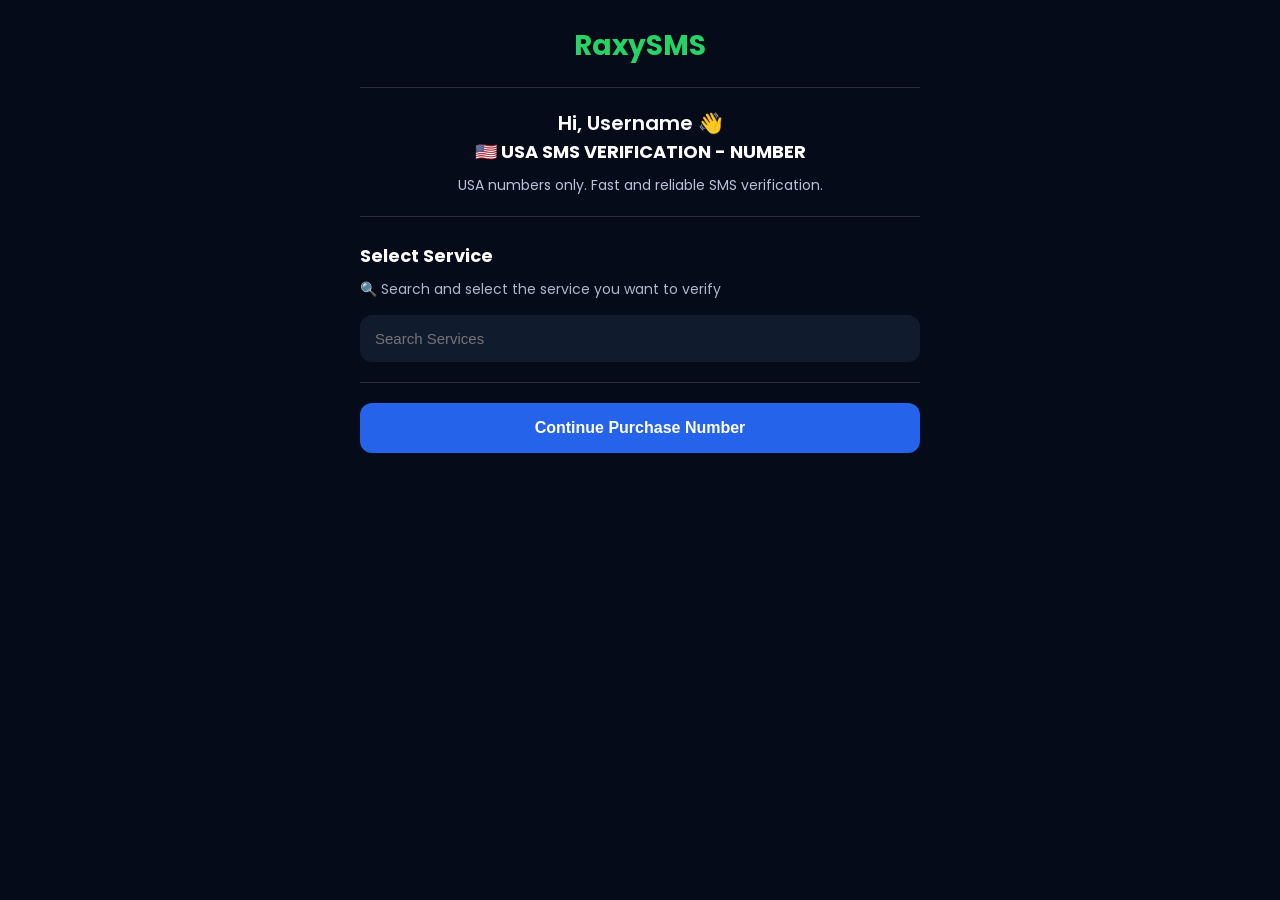
<file: usa-numbers.html>
<!DOCTYPE html>
<html lang="en">
<head>
    <meta charset="UTF-8">
    <meta name="viewport" content="width=device-width, initial-scale=1.0">

    <title>RaxySMS - USA Numbers</title>

    <link rel="stylesheet" href="usa-numbers.css">

    <link href="https://fonts.googleapis.com/css2?family=Poppins:wght@400;500;600;700&display=swap" rel="stylesheet">

</head>

<body>


<div class="usa-container">


    <!-- Header -->

    <div class="logo">
        RaxySMS
    </div>


    <div class="divider"></div>



    <!-- User Greeting -->

    <div class="welcome">

        <h2>
            Hi, <span id="username">Username</span> 👋
        </h2>

    </div>



    <!-- USA Number Info -->

    <div class="usa-info">

        <h1>
            🇺🇸 USA SMS VERIFICATION - NUMBER
        </h1>

        <p>
            USA numbers only. Fast and reliable SMS verification.
        </p>

    </div>



    <div class="divider"></div>



    <!-- Service Search Section -->


    <div class="service-section">


        <h3>
            Select Service
        </h3>


        <p>
            🔍 Search and select the service you want to verify
        </p>



        <input 
        type="text"
        id="searchServices"
        placeholder="Search Services"
        >



        <!-- Search Results -->

        <div id="serviceResults">

            <!-- Services will load here from Firebase -->

        </div>


    </div>




    <!-- Selected Service -->

    <div id="selectedServiceBox" style="display:none;">


        <h3>
            Selected Service
        </h3>


        <p id="selectedService">
            
        </p>


        <p>
            Total Price:
            <span id="totalPrice">
                ₦0
            </span>
        </p>


    </div>




    <div class="divider"></div>




    <!-- Continue Button -->


    <button id="continuePurchase">

        Continue Purchase Number

    </button>



</div>




<script type="module" src="usa-numbers.js"></script>


</body>
</html>
</file>
<file: usa-numbers.css>
*{
    margin:0;
    padding:0;
    box-sizing:border-box;
}


body{

    font-family:'Poppins',sans-serif;
    background:#050B18;
    color:white;
    min-height:100vh;

}



.usa-container{

    width:100%;
    max-width:600px;
    margin:auto;
    padding:25px 20px;

}



.logo{

    text-align:center;
    font-size:28px;
    font-weight:700;
    color:#25D366;
    margin-bottom:20px;

}



.divider{

    height:1px;
    background:rgba(255,255,255,0.15);
    margin:20px 0;

}




.welcome h2{

    text-align:center;
    font-size:20px;
    font-weight:600;

}



.usa-info{

    text-align:center;
}



.usa-info h1{

    font-size:18px;
    margin-bottom:10px;
    color:#ffffff;

}



.usa-info p{

    color:#b8c2d9;
    font-size:14px;

}




.service-section{

    margin-top:25px;

}



.service-section h3{

    font-size:18px;
    margin-bottom:10px;

}



.service-section p{

    color:#aeb8cc;
    font-size:14px;
    margin-bottom:15px;

}




#searchServices{

    width:100%;
    padding:15px;
    border-radius:12px;
    border:none;
    outline:none;

    background:#111B2E;
    color:white;

    font-size:15px;

}




#serviceResults{

    margin-top:15px;

}




.service-item{

    background:#111B2E;
    padding:15px;
    border-radius:12px;
    margin-bottom:10px;

    display:flex;
    justify-content:space-between;
    align-items:center;

    cursor:pointer;

    border:1px solid rgba(255,255,255,0.08);

}



.service-item:hover{

    border-color:#25D366;

}




#selectedServiceBox{

    margin-top:25px;
    background:#111B2E;
    padding:20px;
    border-radius:15px;

}




#selectedServiceBox h3{

    margin-bottom:10px;

}



#selectedService{

    color:#25D366;
    font-weight:600;
    font-size:17px;

}



#totalPrice{

    color:#FFD700;
    font-weight:700;

}




#continuePurchase{

    width:100%;
    padding:16px;

    border:none;
    border-radius:12px;

    background:#2563EB;

    color:white;

    font-size:16px;
    font-weight:600;

    cursor:pointer;

}



#continuePurchase:hover{

    background:#1D4ED8;

}
</file>
